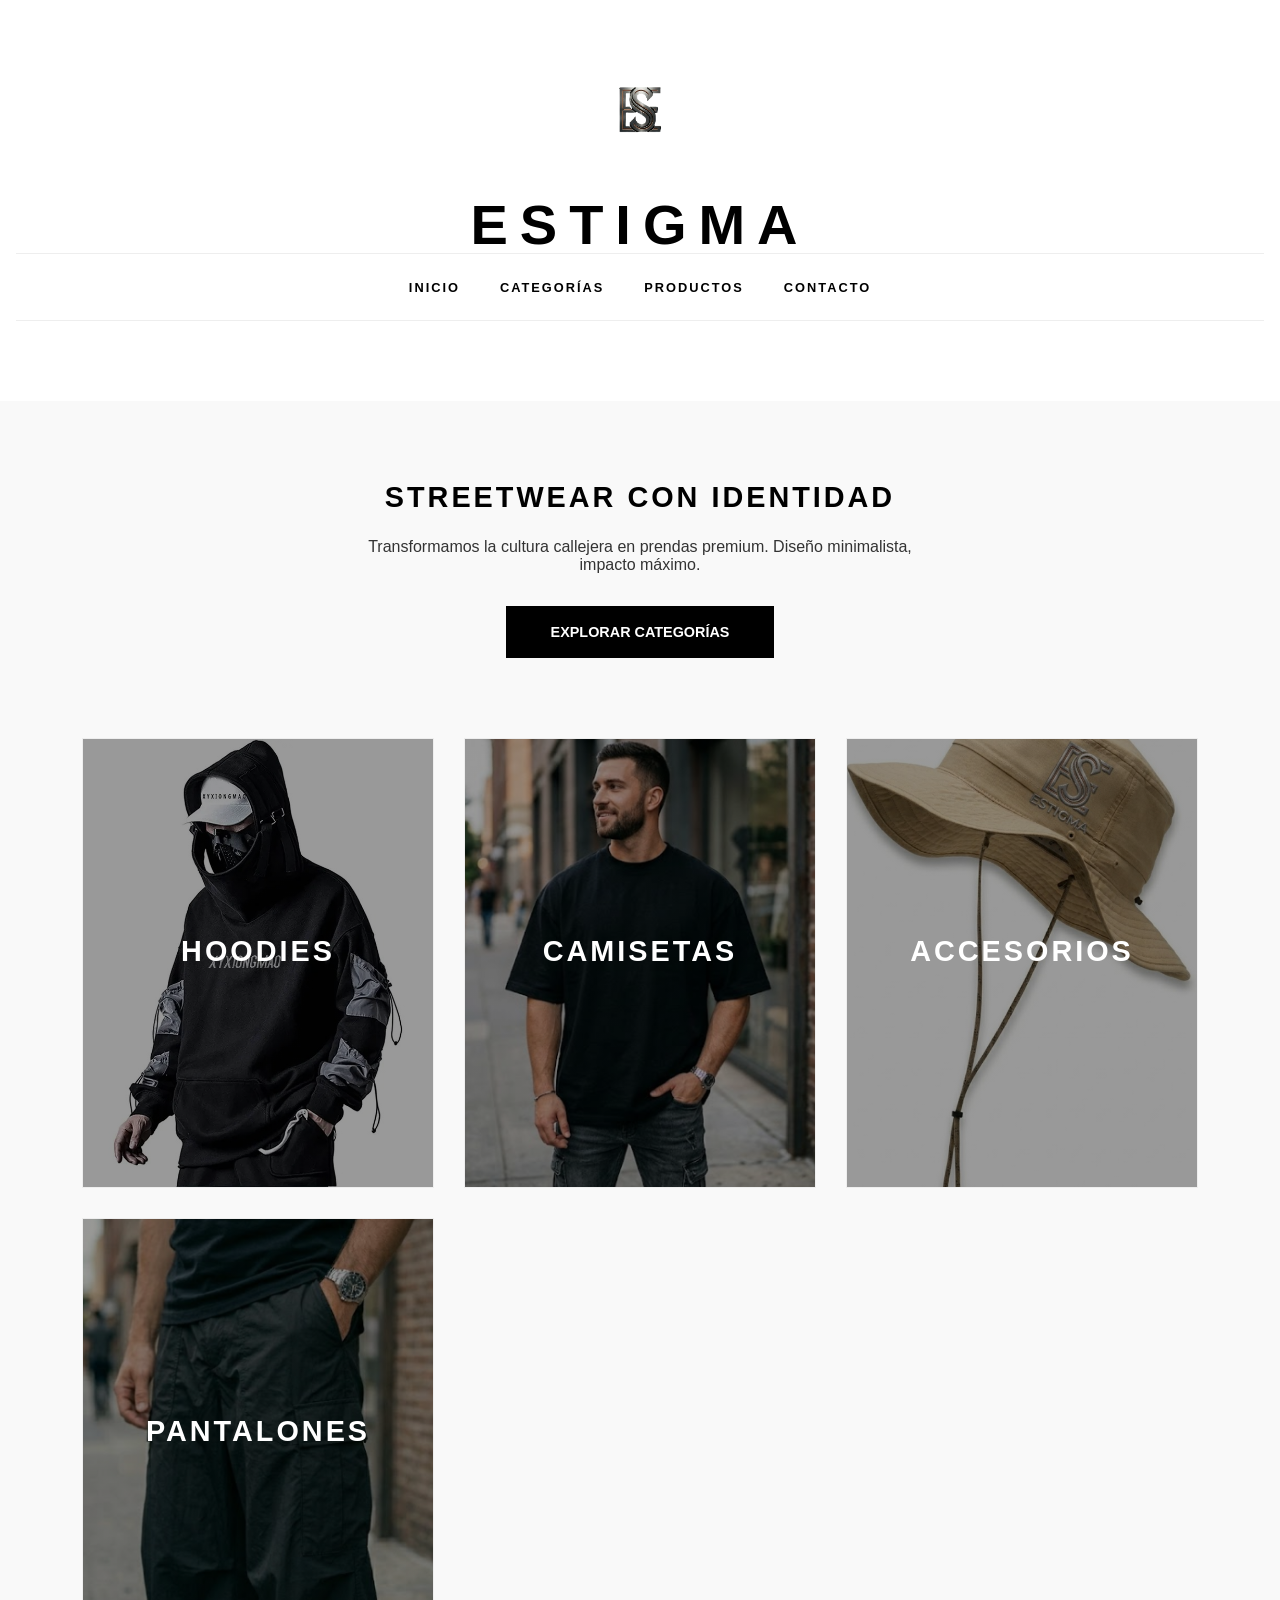
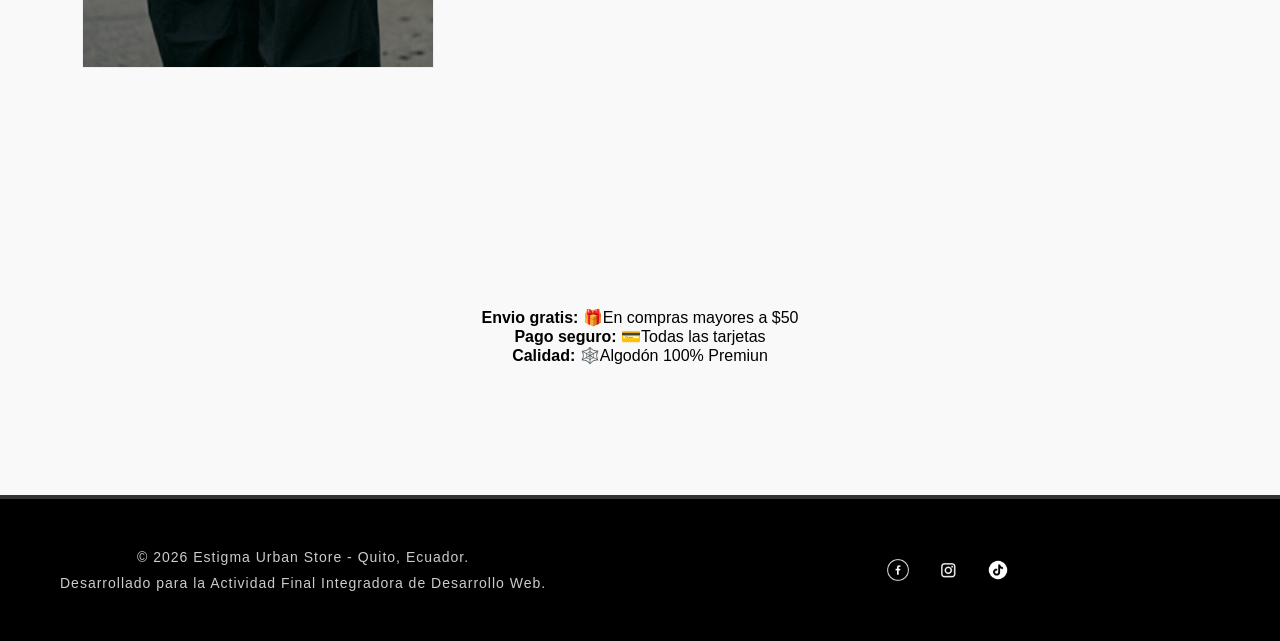
<file: index.html>
<!DOCTYPE html>
<html lang="es">

<head>
    <meta charset="UTF-8">
    <meta name="viewport" content="width=device-width, initial-scale=1.0">
    <title>Estigma | Minimal Streetwear</title>
    <link rel="stylesheet" href="assets/css/styles.css">
</head>

<body>
    <header>
        <main>
            <div class="logo-estigma">
                <img src="assets/img/banners/estigma-logo.png" alt="logo Estigma" class="logo-top">
            </div>
            <div class="header-text">
            <h1>ESTIGMA</h1>
            <nav class="nav-principal">
                <ul>
                    <li><a href="index.html">Inicio</a></li>
                    <li><a href="categorias.html">Categorías</a></li>
                    <li><a href="producto.html">Productos</a></li>
                    <li><a href="contacto.html">Contacto</a></li>
                </ul>
            </nav>
        </div>
    </header>

    <main>
       

        <section class="info-tienda">
            <article>
                <h2>Streetwear con Identidad</h2>
                <p>
                    Transformamos la cultura callejera en prendas premium.
                    Diseño minimalista, impacto máximo.
                </p>
                <nav>
                    <a href="categorias.html" class="btn-negro">Explorar Categorías</a>

                </nav>

                <section class="main-gallery">
                    <article class="category-card Banner-HODDIES">
                        <a href="producto.html#tops" class="link-categoria">
                            <h2>HOODIES</h2>
                        </a>
                    </article>

                    <article class="category-card Banner-Camisetas">
                        <a href="producto.html#tops" class="link-categoria">
                            <h2>CAMISETAS</h2>
                        </a>
                    </article>

                    <article class="category-card Banner-Accesorios">
                        <a href="producto.html#accesorios" class="link-categoria">
                            <h2>ACCESORIOS</h2>
                        </a>
                    </article>

                    <article class="category-card Banner-Pantalones">
                        <a href="producto.html#down" class="link-categoria">
                            <h2>PANTALONES</h2>
                        </a>
                    </article>
                </section>
            </article>
        </section>
        <section class="brand-values">
            <p><strong>Envio gratis: </strong>🎁En compras mayores a $50</p>
            <p><strong>Pago seguro: </strong>💳Todas las tarjetas</p>
            <p><strong>Calidad: </strong>🕸️Algodón 100% Premiun</p>
        </section>
    </main>

   <footer>
    <div class="footer-container">
        <div class="footer-info">
            <p>&copy; 2026 Estigma Urban Store - Quito, Ecuador.</p>
            <p>Desarrollado para la Actividad Final Integradora de Desarrollo Web.</p>
        </div>
        
        <div class="footer-redes">
            <img src="assets/img/banners/facebook-log.png" alt="logo facebook" class="logo-red">
            <img src="assets/img/banners/inst-logo.png" alt="logo instagram" class="logo-red">
            <img src="assets/img/banners/tiktok-log.png" alt="logo tiktok" class="logo-red">
        </div>
    </div>
</footer>
</body>

</html>
</file>
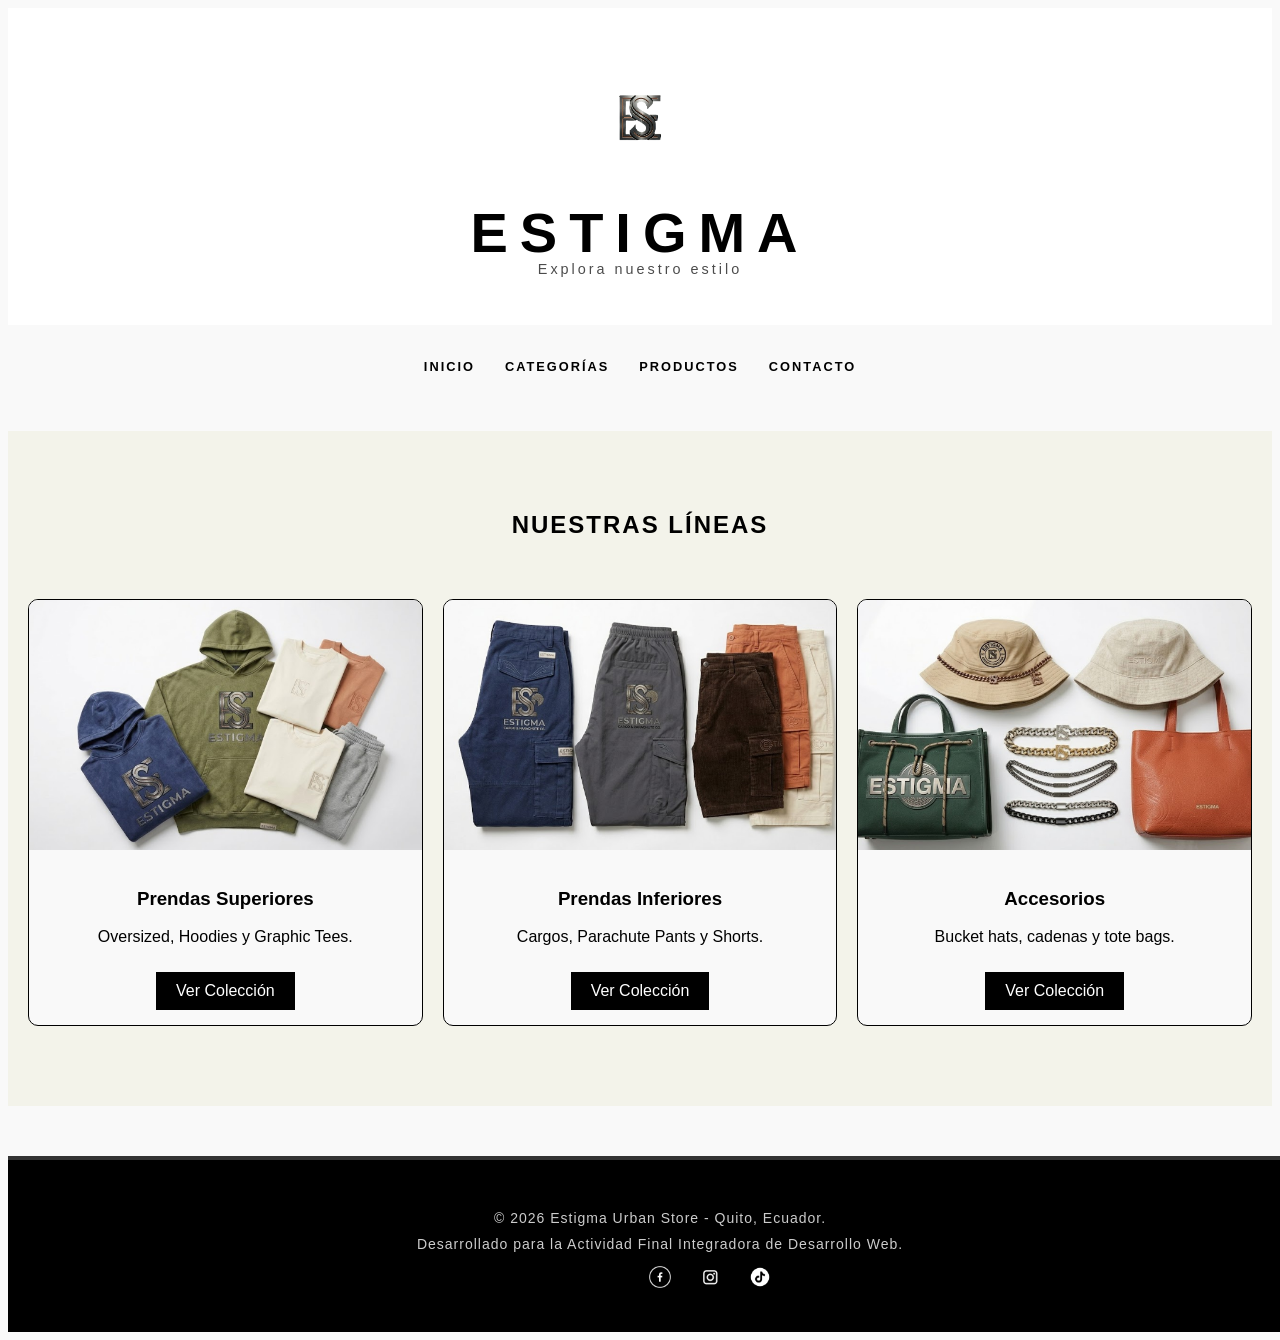
<file: categorias.html>
<!DOCTYPE html>
<html lang="en">
<head>
    <meta charset="UTF-8">
    <meta name="viewport" content="width=device-width, initial-scale=1.0">
    <title>Categorías | Estigma</title>
    <link rel="stylesheet" href="assets/css/categorias.css">
</head>
<body>
    <header>
        <div class="logo-estigma">
                <img src="assets/img/banners/estigma-logo.png" alt="logo Estigma" class="logo-top">
            </div>
            <div class="header-text">
        <h1>Estigma</h1>
        <p>Explora nuestro estilo</p>
    </header>
</div>
    <nav class="nav-principal">
        <ul>
            <li><a href="index.html">Inicio</a></li>
            <li><a href="categorias.html">Categorías</a></li>
            <li><a href="producto.html">Productos</a></li>
            <li><a href="contacto.html">Contacto</a></li>
        </ul>
    </nav>

    <main>
        <section id="categorias-section">
            <h2>Nuestras Líneas</h2>
            <div class="contenedor-categorias">
                
                <article class="categoria-card">
                    <img src="assets/img/categorias/prendas-sup.png" alt="Prendas Superiores">
                    <div class="info-categoria">
                        <h3>Prendas Superiores</h3>
                        <p>Oversized, Hoodies y Graphic Tees.</p>
                        <a href="producto.html#tops" class="btn-categoria">Ver Colección</a>
                    </div>
                </article>

                <article class="categoria-card">
                    <img src="assets/img/categorias/prendas-inf.png" alt="Prendas Inferiores">
                    <div class="info-categoria">
                        <h3>Prendas Inferiores</h3>
                        <p>Cargos, Parachute Pants y Shorts.</p>
                        <a href="producto.html#down" class="btn-categoria">Ver Colección</a>
                    </div>
                </article>

                <article class="categoria-card">
                    <img src="assets/img/categorias/accesorios.png" alt="Accesorios Urbanos">
                    <div class="info-categoria">
                        <h3>Accesorios</h3>
                        <p>Bucket hats, cadenas y tote bags.</p>
                        <a href="producto.html#accesorios" class="btn-categoria">Ver Colección</a>
                    </div>
                </article>

            </div>
        </section>
    </main>
    <footer>
    <div class="footer-container">
        <div class="footer-info">
            <p>&copy; 2026 Estigma Urban Store - Quito, Ecuador.</p>
            <p>Desarrollado para la Actividad Final Integradora de Desarrollo Web.</p>
        </div>
        
        <div class="footer-redes">
            <img src="assets/img/banners/facebook-log.png" alt="logo facebook" class="logo-red">
            <img src="assets/img/banners/inst-logo.png" alt="logo instagram" class="logo-red">
            <img src="assets/img/banners/tiktok-log.png" alt="logo tiktok" class="logo-red">
        </div>
    </div>
</footer>
</body>
</html>
</file>
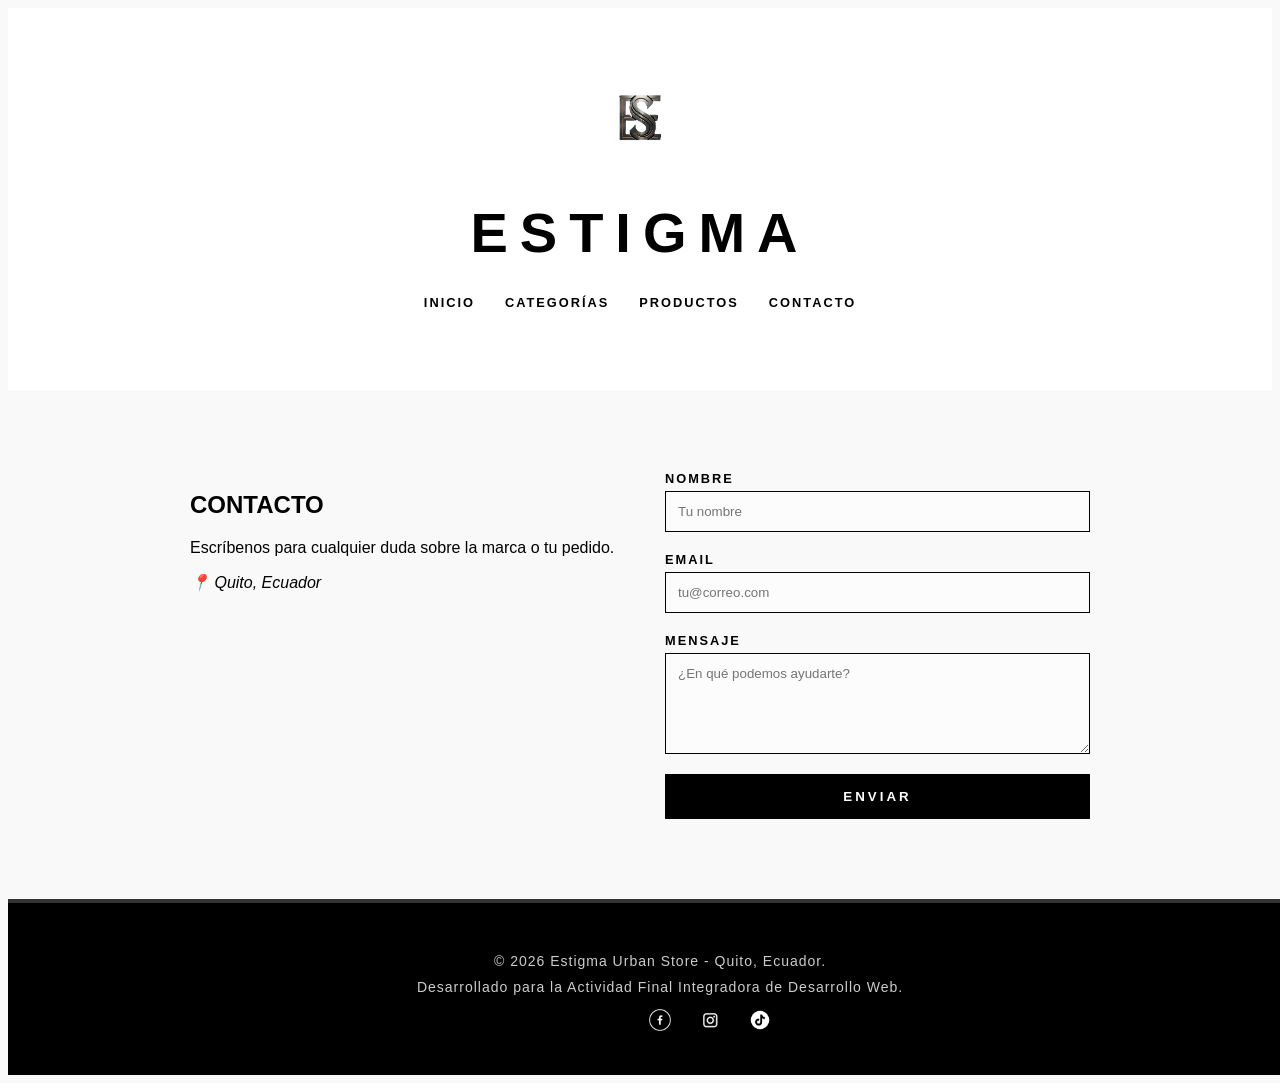
<file: contacto.html>
<!DOCTYPE html>
<html lang="es">

<head>
    <meta charset="UTF-8">
    <meta name="viewport" content="width=device-width, initial-scale=1.0">
    <title>Estigma | Minimal Streetwear</title>
    <link rel="stylesheet" href="assets/css/contactos.css">
</head>

<body>
    <header>
        <div class="logo-estigma">
            <img src="assets/img/banners/estigma-logo.png" alt="logo Estigma" class="logo-top">
        </div>
        <div class="header-text">
            <h1>ESTIGMA</h1>
            <nav class="nav-principal">
                <ul>
                    <li><a href="index.html">Inicio</a></li>
                    <li><a href="categorias.html">Categorías</a></li>
                    <li><a href="producto.html">Productos</a></li>
                    <li><a href="contacto.html">Contacto</a></li>
                </ul>
            </nav>
        </div>
    </header>

    <main class="contacto-content">
        <section class="info-texto">
            <h2>CONTACTO</h2>
            <p>Escríbenos para cualquier duda sobre la marca o tu pedido.</p>
            <address>
                <p>📍 Quito, Ecuador</p>
            </address>
        </section>

        <form id="formulario-contacto" class="formulario-estigma">
            <label for="nombre">NOMBRE</label>
            <input type="text" id="nombre" name="nombre" placeholder="Tu nombre" required>

            <label for="email">EMAIL</label>
            <input type="email" id="email" name="email" placeholder="tu@correo.com" required>

            <label for="mensaje">MENSAJE</label>
            <textarea id="mensaje" name="mensaje" rows="5" placeholder="¿En qué podemos ayudarte?" required></textarea>

            <button type="submit" class="btn-enviar">ENVIAR</button>

            <p id="mensaje-exito" style="display: none; color: green; margin-top: 10px; font-weight: bold;">
                ¡Mensaje enviado con éxito!
            </p>
        </form>
    </main>

    <footer>
    <div class="footer-container">
        <div class="footer-info">
            <p>&copy; 2026 Estigma Urban Store - Quito, Ecuador.</p>
            <p>Desarrollado para la Actividad Final Integradora de Desarrollo Web.</p>
        </div>
        
        <div class="footer-redes">
            <img src="assets/img/banners/facebook-log.png" alt="logo facebook" class="logo-red">
            <img src="assets/img/banners/inst-logo.png" alt="logo instagram" class="logo-red">
            <img src="assets/img/banners/tiktok-log.png" alt="logo tiktok" class="logo-red">
        </div>
    </div>
</footer>
</body>

</html>
</file>
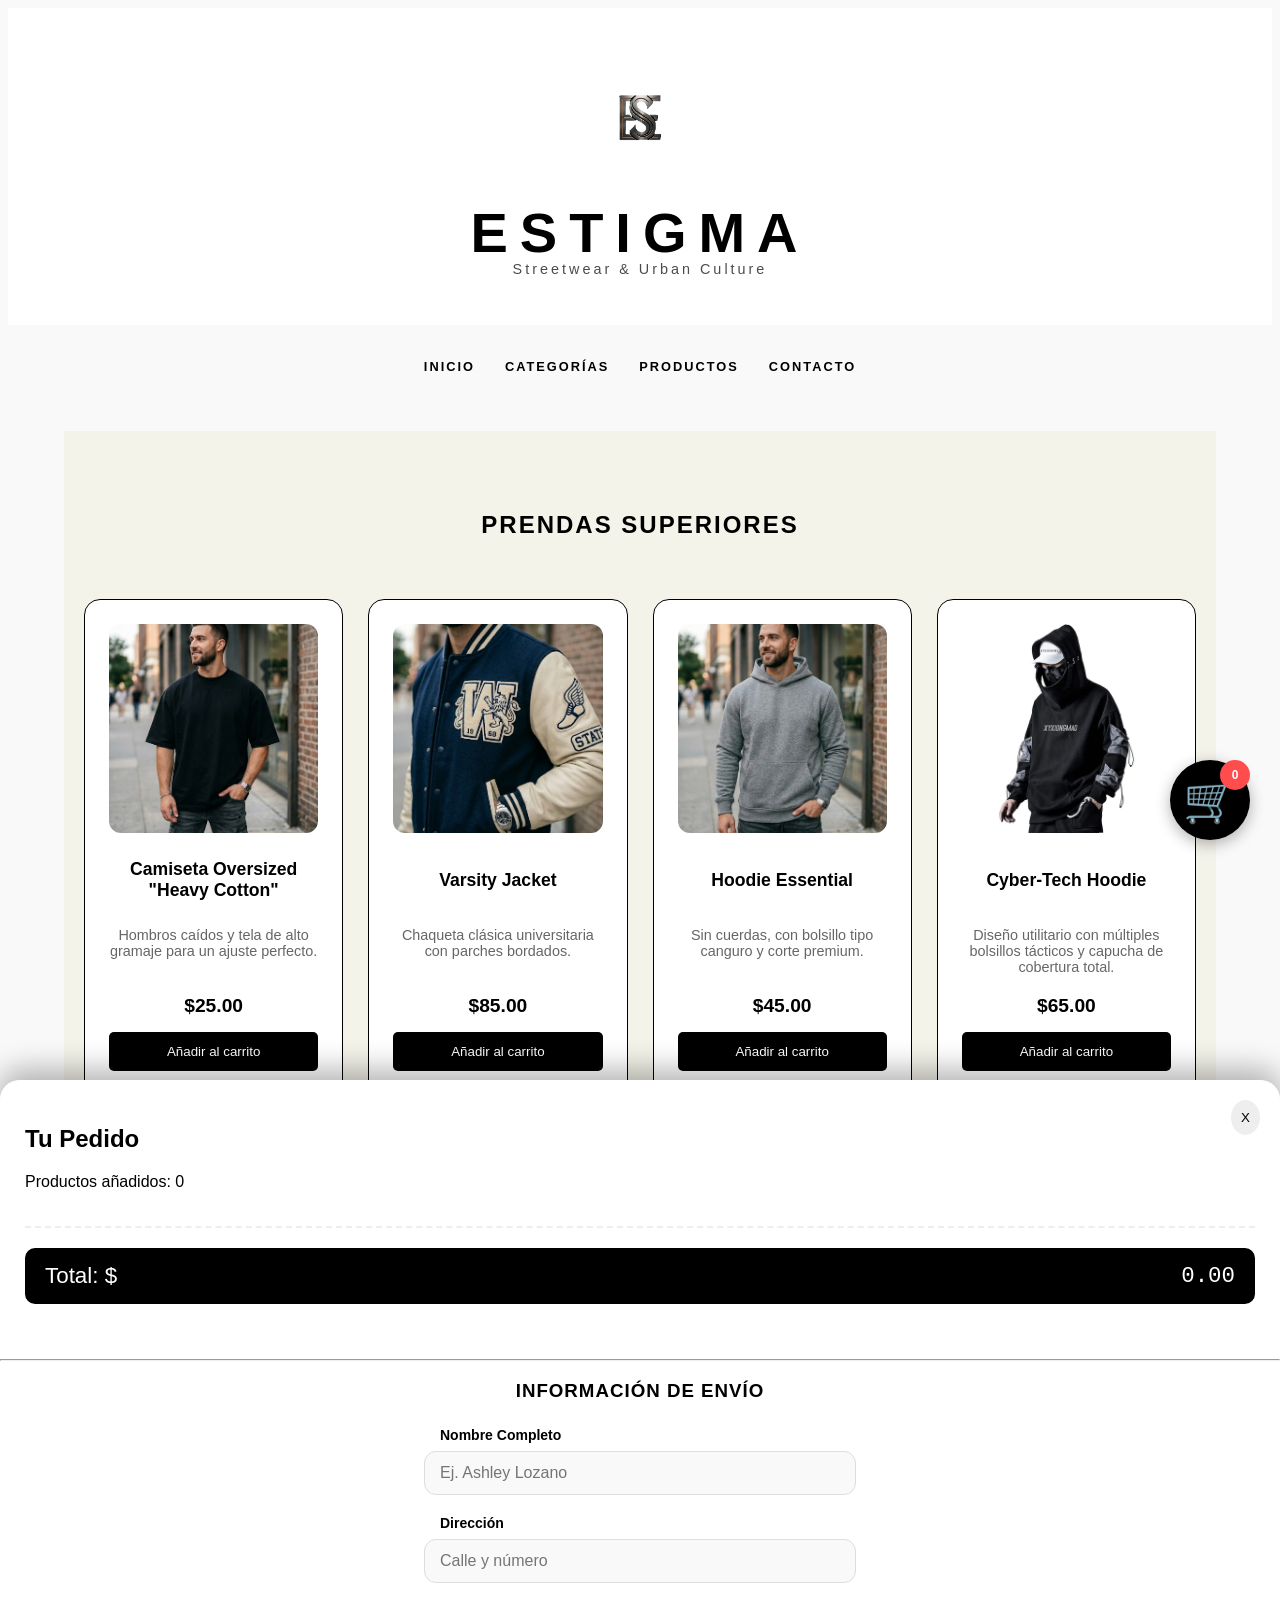
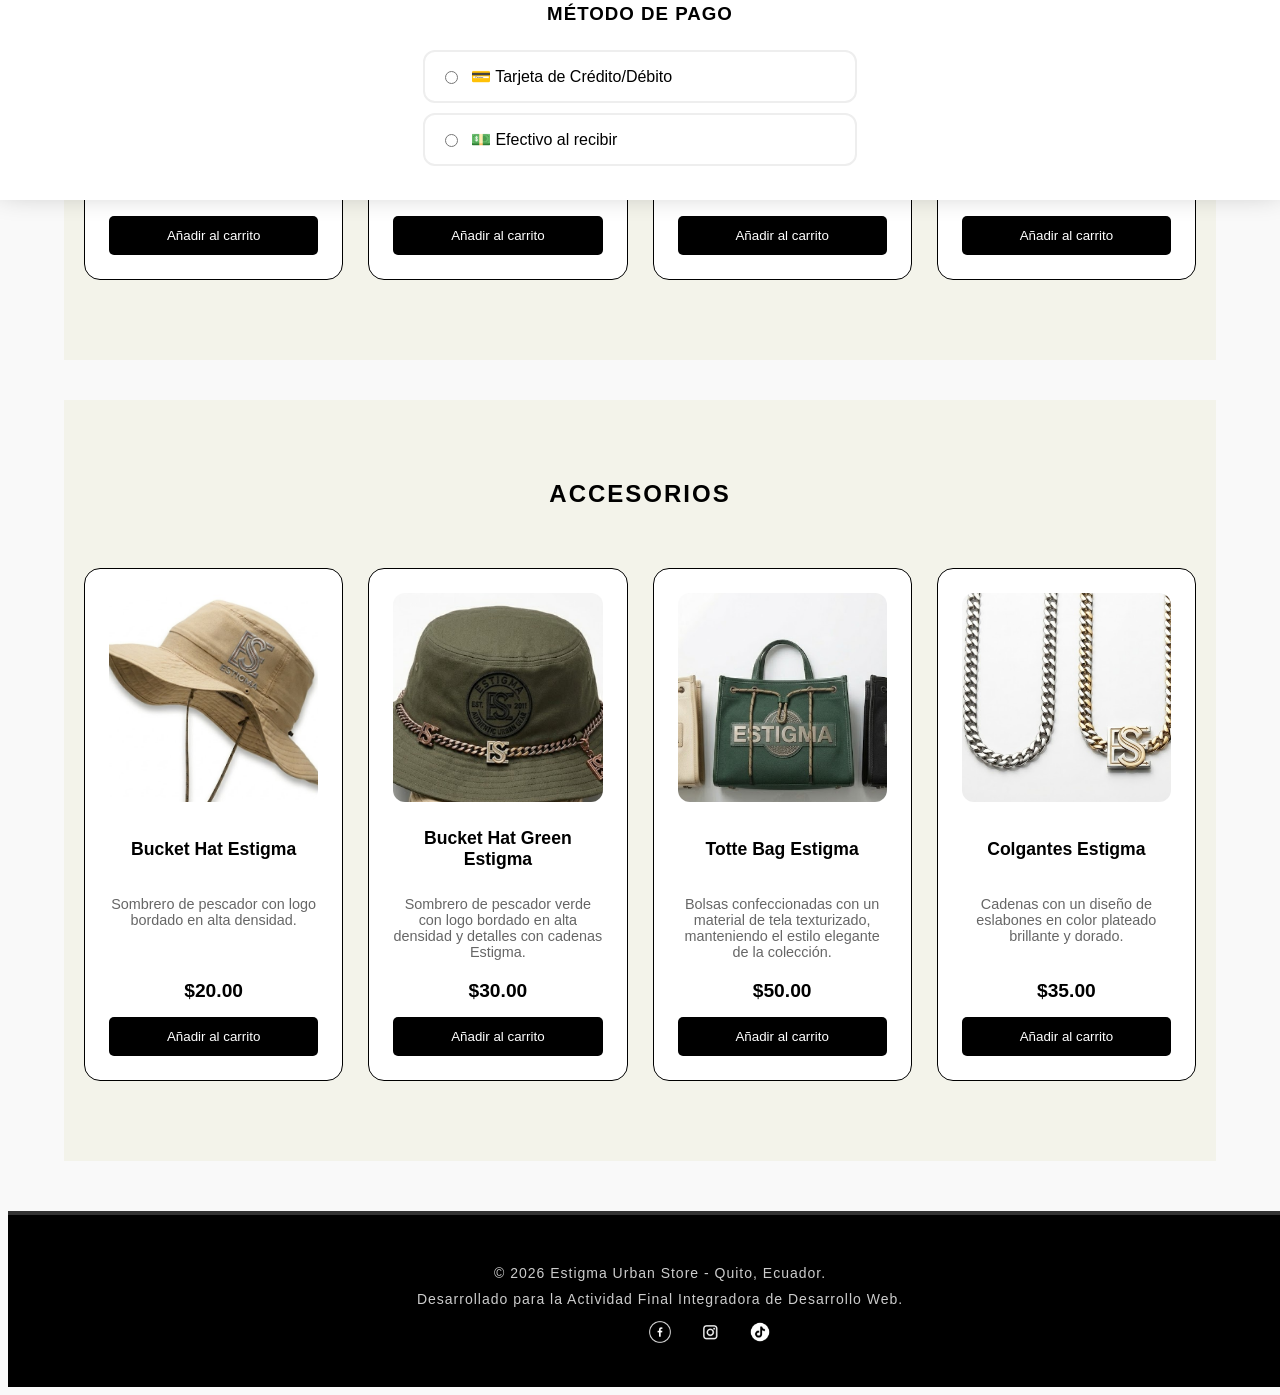
<file: producto.html>
<!DOCTYPE html>
<html lang="en">

<head>
    <meta charset="UTF-8">
    <meta name="viewport" content="width=device-width, initial-scale=1.0">
    <title>Productos | Estigma Urban Store</title>
    <link rel="stylesheet" href="assets/css/producto.css">
    <script src="assets/js/script.js"></script>
</head>

<body>
    <header>
        <div class="logo-estigma">
            <img src="assets/img/banners/estigma-logo.png" alt="logo Estigma" class="logo-top">
        </div>
        <div class="header-text">
            <h1>Estigma</h1>
            <p>Streetwear & Urban Culture</p>
        </div>
    </header>

    <nav class="nav-principal">

        <ul>
            <li><a href="index.html">Inicio</a></li>
            <li><a href="categorias.html">Categorías</a></li>
            <li><a href="producto.html">Productos</a></li>
            <li><a href="contacto.html">Contacto</a></li>
        </ul>
    </nav>

    <main>
        <section id="tops">
            <h2>Prendas Superiores</h2>
            <div class="grid-producto">

                <article class="producto">
                    <img src="assets/img/productos/camisa oversized negra.png" alt="Camiseta Oversized Negra">
                    <h3>Camiseta Oversized "Heavy Cotton"</h3>
                    <p class="descripcion">Hombros caídos y tela de alto gramaje para un ajuste perfecto.</p>
                    <span class="precio">$25.00</span>
                    <button class="btn-agregar">Añadir al carrito</button>
                </article>
                <article class="producto">
                    <img src="assets/img/productos/chaqueta uni.png" alt="Chaqueta universitaria">
                    <h3>Varsity Jacket </h3>
                    <p class="descripcion">Chaqueta clásica universitaria con parches bordados.</p>
                    <span class="precio">$85.00</span>
                    <button class="btn-agregar">Añadir al carrito</button>
                </article>

                <article class="producto">
                    <img src="assets/img/productos/sudadera gris.png" alt="Sudadera con capucha gris">
                    <h3>Hoodie Essential</h3>
                    <p class="descripcion">Sin cuerdas, con bolsillo tipo canguro y corte premium.</p>
                    <span class="precio">$45.00</span>
                    <button class="btn-agregar">Añadir al carrito</button>
                </article>
                <article class="producto">
                    <img src="assets/img/productos/hoddie.jpg" alt="Hoodie Techwear Negro">
                    <h3>Cyber-Tech Hoodie</h3>
                    <p class="descripcion">Diseño utilitario con múltiples bolsillos tácticos y capucha de cobertura
                        total.</p>
                    <span class="precio">$65.00</span>
                    <button class="btn-agregar">Añadir al carrito</button>
                </article>

            </div>
        </section>

        <section id="down">
            <h2>Prendas Inferiores</h2>
            <div class="grid-producto">
                <article class="producto">
                    <img src="assets/img/productos/pantalones anchos.png" alt="Pantalones anchos negros">
                    <h3>Parachute Pants Black</h3>
                    <p class="descripcion">Corte extra ancho y tela ligera de última tendencia.</p>
                    <span class="precio">$50.00</span>
                    <button class="btn-agregar">Añadir al carrito</button>
                </article>
                <article class="producto">
                    <img src="assets/img/productos/pantalones cargo.png" alt="Pantalones Cargo color tierra">
                    <h3>Cargo Utility "Earth"</h3>
                    <p class="descripcion">Pantalones con bolsillos laterales estructurados y tela de alta resistencia.
                    </p>
                    <span class="precio">$55.00</span>
                    <button class="btn-agregar">Añadir al carrito</button>
                </article>
                <article class="producto">
                    <img src="assets/img/productos/short-malla.png" alt="Shorts de malla urbanos">
                    <h3>Mesh Shorts "Estigma"</h3>
                    <p class="descripcion">Corte holgado tipo baloncesto con malla transpirable y bordado lateral.</p>
                    <span class="precio">$35.00</span>
                    <button class="btn-agregar">Añadir al carrito</button>
                </article>
                <article class="producto">
                    <img src="assets/img/productos/short-algo.png" alt="Shorts de algodón pesado">
                    <h3>Essential Sweat Shorts</h3>
                    <p class="descripcion">Algodón de alto gramaje con corte boxy y cintura elástica ajustable.</p>
                    <span class="precio">$38.00</span>
                    <button class="btn-agregar">Añadir al carrito</button>
                </article>


            </div>
        </section>
        <section id="accesorios">
            <h2>Accesorios </h2>
            <div class="grid-producto">
                <article class="producto">
                    <img src="assets/img/productos/hat-estigma1.png" alt="Sombrero de pescador">
                    <h3>Bucket Hat Estigma</h3>
                    <p class="descripcion">Sombrero de pescador con logo bordado en alta densidad.</p>
                    <span class="precio">$20.00</span>
                    <button class="btn-agregar">Añadir al carrito</button>
                </article>
                <article class="producto">
                    <img src="assets/img/productos/hat-verde.png" alt="Sombrero de pescador verde">
                    <h3>Bucket Hat Green Estigma</h3>
                    <p class="descripcion">Sombrero de pescador verde con logo bordado en alta densidad y detalles con
                        cadenas Estigma.</p>
                    <span class="precio">$30.00</span>
                    <button class="btn-agregar">Añadir al carrito</button>
                </article>
                <article class="producto">
                    <img src="assets/img/productos/tote-bag.png" alt="carteras estigma">
                    <h3>Totte Bag Estigma</h3>
                    <p class="descripcion">Bolsas confeccionadas con un material de tela texturizado, manteniendo el
                        estilo elegante de la colección.</p>
                    <span class="precio">$50.00</span>
                    <button class="btn-agregar">Añadir al carrito</button>
                </article>
                <article class="producto">
                    <img src="assets/img/productos/cadenas.png" alt="Cadenas">
                    <h3>Colgantes Estigma</h3>
                    <p class="descripcion">Cadenas con un diseño de eslabones en color plateado brillante y dorado.</p>
                    <span class="precio">$35.00</span>
                    <button class="btn-agregar">Añadir al carrito</button>
                </article>

            </div>
        </section>
    </main>

    <div id="carrito-panel" class="carrito-oculto">
        <div class="carrito-contenido">
            <button id="cerrar-carrito">X</button>
            <h2>Tu Pedido</h2>

            <div id="resumen-productos">
                <p>Productos añadidos: <span id="contador-items">0</span></p>
                <ul id="lista-carrito"></ul>
                <p class="total-compra">Total: $<span id="precio-total">0.00</span></p>
            </div>
        </div>

        <hr>

        <form id="form-compra">
            <h3>Información de Envío</h3>
            <div class="campo">
                <label>Nombre Completo</label>
                <input type="text" id="nombre" placeholder="Ej. Ashley Lozano" required>
                <span class="error-text">Campo obligatorio</span>
            </div>
            <div class="campo">
                <label>Dirección</label>
                <input type="text" id="direccion" placeholder="Calle y número" required>
                <span class="error-text">Campo obligatorio</span>
            </div>
            <div class="seccion-pago">
                <h3>Método de Pago</h3>
                <div class="opciones-pago">
                    <label class="radio-pago">
                        <input type="radio" name="metodo-pago" value="tarjeta" required>
                        <span>💳 Tarjeta de Crédito/Débito</span>
                    </label>
                    <label class="radio-pago">
                        <input type="radio" name="metodo-pago" value="efectivo">
                        <span>💵 Efectivo al recibir </span>
                    </label>
                </div>

                <div id="campos-tarjeta" style="display: none; margin-top: 15px;">
                    <div class="campo">
                        <input type="text" id="num-tarjeta" placeholder="0000 0000 0000 0000" maxlength="19">
                        <span class="error-text">Número de tarjeta inválido</span>
                    </div>
                    <div class="fila-input">
                        <input type="text" id="expira" placeholder="MM/AA" maxlength="5">
                        <input type="text" id="cvv" placeholder="CVV" maxlength="3">
                    </div>
                </div>
            </div>
            <button type="submit" class="btn-finalizar">Finalizar Pedido</button>
        </form>
    </div>
    </div>


    <footer>
        <div class="footer-container">
        <div class="footer-info">
            <p>&copy; 2026 Estigma Urban Store - Quito, Ecuador.</p>
            <p>Desarrollado para la Actividad Final Integradora de Desarrollo Web.</p>
        </div>
        
        <div class="footer-redes">
            <img src="assets/img/banners/facebook-log.png" alt="logo facebook" class="logo-red">
            <img src="assets/img/banners/inst-logo.png" alt="logo instagram" class="logo-red">
            <img src="assets/img/banners/tiktok-log.png" alt="logo tiktok" class="logo-red">
        </div>
    </div>
    </footer>
    <div id="modal-exito" class="modal-overlay">
        <div class="modal-content">
            <div class="icon-check">✔</div>
            <h2>¡Pedido Confirmado!</h2>
            <p id="detalle-pago-modal"></p>
            <button id="btn-cerrar-modal">Aceptar</button>
        </div>
    </div>
    <div id="carrito-flotante">
        <span class="icono-carrito">🛒</span>
        <span id="contador-flotante">0</span>
    </div>
   
</body>

</html>
</file>
<file: assets/css/styles.css>
* {
    margin: 0%;
    padding: 0%;
    box-sizing: border-box;
}

body {
    font-family: Arial, Helvetica, sans-serif;
    background-image: url('https://www.transparenttextures.com/patterns/stardust.png');
    background-color: #f9f9f9;
}

header {
    padding: 3rem 1rem;
    text-align: center;
    background-color: #ffffff;
}

header h1 {
    font-size: 3.5rem;
    letter-spacing: 12px;
    text-transform: uppercase;
    font-weight: 900;
    margin-bottom: 1rem;
}
.nav-principal {
    border-top: 1px solid #eee;
    border-bottom: 1px solid #eee;
    margin-bottom: 2rem;
}
.nav-principal  ul{
    list-style: none;
    display: flex;
    justify-content: center;
    gap: 40px;
    padding: 1.5rem 0;
}

.nav-principal a {
    text-decoration: none;
    color: #000000;
    font-weight: bold;
    text-transform: uppercase;
    font-size: 0.8rem;
    letter-spacing: 2px;
    transition: 0.3s;
}

.nav-principal a:hover {
    color: #666666;

}
.logo-estigma {
    display: flex;
    align-items: center;    /* Centra verticalmente el logo con el texto */
    justify-content: center; /* Centra todo el grupo en la pantalla */
    gap: 20px;              /* Espacio entre el logo y el nombre "ESTIGMA" */
    padding: 20px;
}
.logo-estigma:hover {
    transform: scale(1.05); /* Efecto de relieve sutil al pasar el mouse */
}
.logo-top {
    width: 200px;            /* Ajusta este tamaño según tu imagen original */
    height: auto;
    object-fit: contain;
}
.header-text h1 {
    margin: 0;
    font-size: 3.5rem;
    letter-spacing: 12px;
    text-transform: uppercase;
    line-height: 1;
}
.header-text p {
    margin: 0;
    font-size: 0.9rem;
    letter-spacing: 3px;
    opacity: 0.7;
}
.banner-img {
    display: block;
    margin-left: auto;
    margin-right: auto;
    width: auto;
    height: auto;
    display: block;
}

.info-tienda {
    padding: 80px 20px ;
    text-align: center;
}

article h2 {
    font-size: 1.8rem;
    margin-bottom: 1.5rem;
    letter-spacing: 3px;
    text-transform: uppercase;
}

article p {
    max-width: 600px;
    margin: 0 auto 2rem auto;
    color: #333333;
}

.btn-negro {
    display: inline-block;
    background-color: #000000;
    color: #ffffff;
    padding: 18px 45px;
    text-decoration: none;
    font-weight: bold;
    text-transform: uppercase;
    font-size: 0.9rem;
    transition: 0.4s;
}


.btn-negro:hover {
    background-color: #333333;
    transform: translateY(-3px);
}

section {
    padding: 80px 5%;
    text-align: center;
}

.main-gallery {
    display: grid;
    grid-template-columns: repeat(auto-fit, minmax(300px, 1fr));
    gap: 30px;
}

.category-card {
    height: 450px;
    display: flex;
    align-items: center;
    justify-content: center;
    background-size: cover;
    background-position: center;
    border: 1px solid #eee;
    transition: transform 0.3s ease;
    color: white;
    z-index: 1;
}
.Banner´{
    width: 100%;
    max-width: 300px; /* Ajusta este tamaño según prefieras */
    height: auto;
    display: block;
    margin: 0 auto 1rem; /* Lo centra y le da espacio respecto al texto de abajo */
    transition: transform 0.3s ease;

}

.Banner:hover {
    transform: scale(1.05); /* Efecto de relieve sutil al pasar el mouse */
}
.Banner-HODDIES {
    background-image: linear-gradient(rgba(0,0,0,0.4), rgba(0,0,0,0.4)), 
                      url('../img/banners/banner-hoddie.jpg');
}

.Banner-Pantalones {
    background-image: linear-gradient(rgba(0,0,0,0.4), rgba(0,0,0,0.4)), url('../img/banners/banner-pantalones.png');
}

.Banner-Accesorios {
    background-image: linear-gradient(rgba(0,0,0,0.4), rgba(0,0,0,0.4)), url('../img/banners/banner-sombrero.png');
    
}

.Banner-Camisetas {
    background-image: linear-gradient(rgba(0,0,0,0.4), rgba(0,0,0,0.4)), url('../img/banners/banner-camisa.png');
}
.link-categoria {
    display: flex;
    width: 100%;
    height: 100%;
    justify-content: center;
    align-items: center;
    text-decoration: none; /* Quita el subrayado azul de los enlaces */
    color: inherit; /* Mantiene el color blanco o el que hayas definido para el h2 */
}

.category-card {
    cursor: pointer; /* Cambia el cursor a una mano para indicar que es clicable */
    transition: transform 0.3s ease;
}

.category-card:hover {
    transform: scale(1.02); /* Un pequeño efecto de aumento al pasar el mouse */
}

/* Contenedor principal del footer */
.footer-container {
    display: flex;
    justify-content: space-between; /* Texto a la izquierda, iconos a la derecha */
    align-items: center;
    max-width: 1200px;
    margin: 0 auto;
    padding: 0 20px;
}

/* Estilo para el grupo de redes sociales */

.footer-redes {
    display: flex;
    gap: 20px; /* Espacio entre cada icono */
    width: 30px; /* Ajusta el tamaño para que no se vean gigantes como en tu captura */
    height: auto;
    filter: invert(1); /* Si tus logos son negros, esto los volverá blancos para el fondo oscuro */
    transition: transform 0.3s ease;
    display: flex; /* Activa el alineamiento horizontal */
    justify-content: space-between; /* Empuja los grupos a los extremos */
    align-items: center; /* Los centra verticalmente entre sí */
    max-width: 1200px;
    margin: 0 auto;
    padding: 0 5%;
}

.logo-red {
    width: 30px; /* Ajusta el tamaño para que no se vean gigantes como en tu captura */
    height: auto;
    filter: invert(1); /* Si tus logos son negros, esto los volverá blancos para el fondo oscuro */
    transition: transform 0.3s ease;
}

.logo-red:hover {
    transform: translateY(-5px); /* Efecto de relieve que querías */
}

footer{
    background-color: #000; /* Fondo negro para la separación */
    color: #fff;            /* Texto blanco para contraste */
    padding: 40px 20px;     /* Espacio interno arriba y abajo */
    text-align: center;     /* Centra todo el texto automáticamente */
    width: 100%;            /* Asegura que ocupe todo el ancho */
    margin-top: 50px;       /* Separa el footer del contenido de arriba */
    border-top: 4px solid #333; /* Una línea sutil para más detalle */
}
footer p {
    margin: 10px 0;         /* Espacio entre las líneas de texto */
    font-size: 14px;
    letter-spacing: 1px;    /* Estética urbana */
    opacity: 0.8;           /* Texto ligeramente más suave */
}
/* Ajuste para móviles */
@media (max-width: 768px) {
    .footer-container {
        flex-direction: column; /* Se apilan en vertical en celulares */
        gap: 20px;
        text-align: center;
    }
}
@media (max-width: 768px) {
    /* Centra el menú que se veía recargado a la izquierda */
    .nav-principal ul {
        flex-direction: column;
        align-items: center; 
        padding: 0;
    }

    /* Ajusta el logo central para que no desborde */
    .banner-img {
        width: 70%; /* Se hace más pequeño solo en móvil */
        margin: 0 auto;
    }
}
</file>
<file: assets/css/categorias.css>
/* --- Estilos Base (Escritorio) --- */
.contenedor-categorias {
    display: flex;
    justify-content: space-around;
    gap: 20px;
    padding: 20px;
    flex-wrap: wrap; /* Evita que los elementos se salgan de la pantalla */
}
body {
    font-family: Arial, Helvetica, sans-serif;
    background-image: url('https://www.transparenttextures.com/patterns/stardust.png');
    background-color: #f9f9f9;
}
header {
    padding: 3rem 1rem;
    text-align: center;
    background-color: #ffffff;
}
header h1 {
    font-size: 3.5rem;
    letter-spacing: 12px;
    text-transform: uppercase;
    font-weight: 900;
    margin-bottom: 1rem;
 }   
.nav-principal  ul{
    list-style: none;
    display: flex;
    justify-content: center;
    gap: 30px;
    padding: 1rem;
}

.nav-principal a {
    text-decoration: none;
    color: #000000;
    font-weight: bold;
    text-transform: uppercase;
    font-size: 0.8rem;
    letter-spacing: 2px;
    transition: 0.3s;
}

.nav-principal a:hover {
    color: #666666;

}
#categorias-section {
    background-color: #f3f3ea; /* Color beige claro */
    padding: 60px 0;           /* Espacio arriba y abajo del título */
    margin-top: 40px;          /* Separación del bloque anterior */
    width: 100%;
}

#categorias-section h2 {
    text-align: center;
    margin-bottom: 40px;       /* Espacio entre el título y las fotos */
    text-transform: uppercase;
    letter-spacing: 2px;
}
.categoria-card {
    flex: 1;
    min-width: 300px;
    max-width: 400px;
    border: 1px solid #000;
    border-radius: 10px;
    position: relative;
    overflow: hidden;
    background-color: #f9f9f9;
}
.categoria-card:hover{
    transform: translateY(-8px); /* Eleva la tarjeta */
    box-shadow: 0 10px 25px rgba(0, 0, 0, 0.1); /* Crea profundidad */
}
.btn-categoria:hover{
    transform: translateY(-8px); /* Eleva la tarjeta */
    box-shadow: 0 10px 25px rgba(0, 0, 0, 0.1); /* Crea profundidad */
}
.categoria-card img {
    width: 100%;
    height: 250px;
    object-fit: cover; /* Mantiene la proporción de la imagen sin deformar */
}

.info-categoria {
    padding: 15px;
    text-align: center;
}

.btn-categoria {
    display: inline-block;
    padding: 10px 20px;
    background: #000;
    color: #fff;
    text-decoration: none;
    margin-top: 10px;
}
.footer-redes {
    display: flex;
    gap: 20px; /* Espacio entre cada icono */
    width: 30px; /* Ajusta el tamaño para que no se vean gigantes como en tu captura */
    height: auto;
    filter: invert(1); /* Si tus logos son negros, esto los volverá blancos para el fondo oscuro */
    transition: transform 0.3s ease;
    display: flex; /* Activa el alineamiento horizontal */
    justify-content: space-between; /* Empuja los grupos a los extremos */
    align-items: center; /* Los centra verticalmente entre sí */
    max-width: 1200px;
    margin: 0 auto;
    padding: 0 5%;
}

.logo-red {
    width: 30px; /* Ajusta el tamaño para que no se vean gigantes como en tu captura */
    height: auto;
    filter: invert(1); /* Si tus logos son negros, esto los volverá blancos para el fondo oscuro */
    transition: transform 0.3s ease;
}

.logo-red:hover {
    transform: translateY(-5px); /* Efecto de relieve que querías */
}
footer{
    background-color: #000; /* Fondo negro para la separación */
    color: #fff;            /* Texto blanco para contraste */
    padding: 40px 20px;     /* Espacio interno arriba y abajo */
    text-align: center;     /* Centra todo el texto automáticamente */
    width: 100%;            /* Asegura que ocupe todo el ancho */
    margin-top: 50px;       /* Separa el footer del contenido de arriba */
    border-top: 4px solid #333; /* Una línea sutil para más detalle */
}
footer p {
    margin: 10px 0;         /* Espacio entre las líneas de texto */
    font-size: 14px;
    letter-spacing: 1px;    /* Estética urbana */
    opacity: 0.8;           /* Texto ligeramente más suave */
}
.logo-estigma {
    display: flex;
    align-items: center;    /* Centra verticalmente el logo con el texto */
    justify-content: center; /* Centra todo el grupo en la pantalla */
    gap: 20px;              /* Espacio entre el logo y el nombre "ESTIGMA" */
    padding: 20px;
}
.logo-estigma:hover {
    transform: scale(1.05); /* Efecto de relieve sutil al pasar el mouse */
}
.logo-top {
    width: 200px;            /* Ajusta este tamaño según tu imagen original */
    height: auto;
    object-fit: contain;
}
.header-text h1 {
    margin: 0;
    font-size: 3.5rem;
    letter-spacing: 12px;
    text-transform: uppercase;
    line-height: 1;
}
.header-text p {
    margin: 0;
    font-size: 0.9rem;
    letter-spacing: 3px;
    opacity: 0.7;
}
/* --- MEDIA QUERY PARA MÓVILES (El despliegue obligatorio) --- */
@media (max-width: 768px) {
    /* El menú ahora se apila verticalmente para que no se desborde */
    nav ul {
        display: flex;
        flex-direction: column;
        align-items: center;
        padding: 0;
    }

    nav ul li {
        margin: 10px 0;
    }

    /* Las tarjetas de categorías ocupan todo el ancho en celulares */
    .categoria-card {
        min-width: 90%; 
        margin: 10px auto;
    }

    /* Evitamos desbordamiento horizontal global */
    body {
        overflow-x: hidden;
    }
}
</file>
<file: assets/css/contactos.css>
/* Layout de la página de contacto */
body {
    font-family: Arial, Helvetica, sans-serif;
    background-image: url('https://www.transparenttextures.com/patterns/stardust.png');
    background-color: #f9f9f9;
}
header {
    padding: 3rem 1rem;
    text-align: center;
    background-color: #ffffff;
}
header h1 {
    font-size: 3.5rem;
    letter-spacing: 12px;
    text-transform: uppercase;
    font-weight: 900;
    margin-bottom: 1rem;
 }   
.nav-principal  ul{
    list-style: none;
    display: flex;
    justify-content: center;
    gap: 30px;
    padding: 1rem;
}

.nav-principal a {
    text-decoration: none;
    color: #000000;
    font-weight: bold;
    text-transform: uppercase;
    font-size: 0.8rem;
    letter-spacing: 2px;
    transition: 0.3s;
}

.nav-principal a:hover {
    color: #666666;

}
.contacto-content {
    max-width: 900px;
    margin: 60px auto;
    display: grid;
    grid-template-columns: 1fr 1fr;
    gap: 50px;
    padding: 20px;
}

/* Estilo del Formulario */
.formulario-estigma {
    display: flex;
    flex-direction: column;
}

.formulario-estigma label {
    font-size: 0.8rem;
    font-weight: bold;
    letter-spacing: 2px;
    margin-bottom: 5px;
}

.formulario-estigma input, 
.formulario-estigma textarea {
    padding: 12px;
    margin-bottom: 20px;
    border: 1px solid #000;
    background: rgba(255, 255, 255, 0.6);
    font-family: inherit;
    outline: none;
    transition: 0.3s;
}

/* Efecto cuando el usuario hace clic (Focus) */
.formulario-estigma input:focus, 
.formulario-estigma textarea:focus {
    border-color: #666;
    background: #fff;
}

.btn-enviar {
    background: #000;
    color: #fff;
    padding: 15px;
    border: none;
    font-weight: bold;
    letter-spacing: 3px;
    cursor: pointer;
}

.btn-enviar:hover {
    background: #333;
}
.footer-redes {
    display: flex;
    gap: 20px; /* Espacio entre cada icono */
    width: 30px; /* Ajusta el tamaño para que no se vean gigantes como en tu captura */
    height: auto;
    filter: invert(1); /* Si tus logos son negros, esto los volverá blancos para el fondo oscuro */
    transition: transform 0.3s ease;
    display: flex; /* Activa el alineamiento horizontal */
    justify-content: space-between; /* Empuja los grupos a los extremos */
    align-items: center; /* Los centra verticalmente entre sí */
    max-width: 1200px;
    margin: 0 auto;
    padding: 0 5%;
}

.logo-red {
    width: 30px; /* Ajusta el tamaño para que no se vean gigantes como en tu captura */
    height: auto;
    filter: invert(1); /* Si tus logos son negros, esto los volverá blancos para el fondo oscuro */
    transition: transform 0.3s ease;
}

.logo-red:hover {
    transform: translateY(-5px); /* Efecto de relieve que querías */
}
footer{
    background-color: #000; /* Fondo negro para la separación */
    color: #fff;            /* Texto blanco para contraste */
    padding: 40px 20px;     /* Espacio interno arriba y abajo */
    text-align: center;     /* Centra todo el texto automáticamente */
    width: 100%;            /* Asegura que ocupe todo el ancho */
    margin-top: 50px;       /* Separa el footer del contenido de arriba */
    border-top: 4px solid #333; /* Una línea sutil para más detalle */
}
footer p {
    margin: 10px 0;         /* Espacio entre las líneas de texto */
    font-size: 14px;
    letter-spacing: 1px;    /* Estética urbana */
    opacity: 0.8;           /* Texto ligeramente más suave */
}
.logo-estigma {
    display: flex;
    align-items: center;    /* Centra verticalmente el logo con el texto */
    justify-content: center; /* Centra todo el grupo en la pantalla */
    gap: 20px;              /* Espacio entre el logo y el nombre "ESTIGMA" */
    padding: 20px;
}
.logo-estigma:hover {
    transform: scale(1.05); /* Efecto de relieve sutil al pasar el mouse */
}
.logo-top {
    width: 200px;            /* Ajusta este tamaño según tu imagen original */
    height: auto;
    object-fit: contain;
}
.header-text h1 {
    margin: 0;
    font-size: 3.5rem;
    letter-spacing: 12px;
    text-transform: uppercase;
    line-height: 1;
}
.header-text p {
    margin: 0;
    font-size: 0.9rem;
    letter-spacing: 3px;
    opacity: 0.7;
}
@media (max-width: 768px) {
    .contacto-content {
        display: flex;
        flex-direction: column; /* Ponemos la info arriba y el formulario abajo */
        padding: 20px;
    }

    .info-texto, .formulario-estigma {
        width: 100%; /* Que ocupen todo el ancho disponible */
        text-align: center; /* Centramos el texto para mantener la estética */
    }

    .formulario-estigma input, 
    .formulario-estigma textarea {
        margin-bottom: 20px; /* Damos aire entre campos */
    }
}
</file>
<file: assets/css/producto.css>
/* Aplicar a TODOS los contenedores de productos */
.grid-producto, .grid-productos {
    display: grid;
    grid-template-columns: repeat(auto-fit, minmax(250px, 1fr));
    gap: 25px;
    padding: 20px;
    align-items: stretch; /* Estira las tarjetas al mismo alto */
    
}
.logo-estigma {
    display: flex;
    align-items: center;    /* Centra verticalmente el logo con el texto */
    justify-content: center; /* Centra todo el grupo en la pantalla */
    gap: 20px;              /* Espacio entre el logo y el nombre "ESTIGMA" */
    padding: 20px;
}
.logo-estigma:hover {
    transform: scale(1.05); /* Efecto de relieve sutil al pasar el mouse */
}
.logo-top {
    width: 200px;            /* Ajusta este tamaño según tu imagen original */
    height: auto;
    object-fit: contain;
}
.header-text h1 {
    margin: 0;
    font-size: 3.5rem;
    letter-spacing: 12px;
    text-transform: uppercase;
    line-height: 1;
}
.header-text p {
    margin: 0;
    font-size: 0.9rem;
    letter-spacing: 3px;
    opacity: 0.7;
}
.producto {
    display: flex;
    flex-direction: column;
    border: 0.1rem solid #000;
    padding: 1.5rem;
    text-align: center;
    border-radius: 1rem;
    flex-direction: column;
    height: auto; /* Deja que la tarjeta crezca según su contenido */
    position: relative;
    z-index: 1;
    background-color: #fff;
    transition: all 0.3s ease;
    
}

/* Forzar que TODAS las imágenes midan lo mismo */
.producto img {
    width: 100%;
    aspect-ratio: 1 / 1; /* Esto las hace perfectamente cuadradas */
    object-fit: cover;   /* Corta la imagen para llenar el cuadro sin estirarse */
    border-radius: 12px;
    margin-bottom: 15px;
    background-color: #f0f0f0; /* Fondo sutil por si la imagen tiene transparencias */
    display: block;
}

.producto h3 {
    font-size: 1.1rem;
    margin: 10px 0;
    min-height: 2.5em; /* Espacio para títulos de 2 líneas */
    display: flex;
    align-items: center;
    justify-content: center;
}

.producto .descripcion {
    flex-grow: 1; /* Rellena el espacio para que el botón baje */
    font-size: 0.9rem;
    color: #666;
    margin-bottom: 20px;
}

.producto .precio {
    font-weight: bold;
    font-size: 1.2rem;
    margin-bottom: 15px;
    display: block;
}

.producto button {
    margin-top: auto; /* Empuja el botón al final */
    background-color: #000;
    color: #fff;
    border: none;
    padding: 12px;
    cursor: pointer;
    border-radius: 5px;
}
.producto:hover{
    transform: translateY(-8px); /* Eleva la tarjeta */
    box-shadow: 0 10px 25px rgba(0, 0, 0, 0.1); /* Crea profundidad */
}
#accesorios {
    display: block;
    clear: both; /* Evita que se encimen si hay elementos flotantes */
    position: relative;
    background-color: #f3f3ea; /* Color beige claro */
    padding: 60px 0;           /* Espacio arriba y abajo del título */
    margin-top: 40px;          /* Separación del bloque anterior */
    width: 100%;
}

#accesorios h2 {
    text-align: center;
    margin-bottom: 40px;       /* Espacio entre el título y las fotos */
    text-transform: uppercase;
    letter-spacing: 2px;
}
#tops {
    display: block;
    clear: both; /* Evita que se encimen si hay elementos flotantes */
    position: relative;
    background-color: #f3f3ea; /* Color beige claro */
    padding: 60px 0;           /* Espacio arriba y abajo del título */
    margin-top: 40px;          /* Separación del bloque anterior */
    width: 100%;
}

#tops h2 {
    text-align: center;
    margin-bottom: 40px;       /* Espacio entre el título y las fotos */
    text-transform: uppercase;
    letter-spacing: 2px;
}
#down {
    display: block;
    clear: both; /* Evita que se encimen si hay elementos flotantes */
    position: relative;
    background-color: #f3f3ea; /* Color beige claro */
    padding: 60px 0;           /* Espacio arriba y abajo del título */
    margin-top: 40px;          /* Separación del bloque anterior */
    width: 100%;
}

#down h2 {
    text-align: center;
    margin-bottom: 40px;       /* Espacio entre el título y las fotos */
    text-transform: uppercase;
    letter-spacing: 2px;
}
body {
    font-family: Arial, Helvetica, sans-serif;
    background-image: url('https://www.transparenttextures.com/patterns/stardust.png');
    background-color: #f9f9f9;
}
header {
    padding: 3rem 1rem;
    text-align: center;
    background-color: #ffffff;
}
header h1 {
    font-size: 3.5rem;
    letter-spacing: 12px;
    text-transform: uppercase;
    font-weight: 900;
    margin-bottom: 1rem;
 }   
.nav-principal  ul{
    list-style: none;
    display: flex;
    justify-content: center;
    gap: 30px;
    padding: 1rem;
}

.nav-principal a {
    text-decoration: none;
    color: #000000;
    font-weight: bold;
    text-transform: uppercase;
    font-size: 0.8rem;
    letter-spacing: 2px;
    transition: 0.3s;
}

.nav-principal a:hover {
    color: #666666;

}
/* Panel base oculto abajo */
#carrito-panel {
    position: fixed;
    bottom: -100%; /* Escondido abajo */
    left: 0;
    width: 100%;
    height: 80%; /* Ocupa gran parte de la pantalla */
    background: white;
    box-shadow: 0 -10px 30px rgba(0,0,0,0.3);
    transition: bottom 0.5s ease;
    z-index: 9999;
    border-radius: 20px 20px 0 0;
    overflow-y: auto;
}

/* Clase para mostrarlo */
#carrito-panel.activo {
    bottom: 0;
}

.carrito-contenido {
    padding: 25px;
    position: relative;
}

#cerrar-carrito {
    position: absolute;
    right: 20px;
    top: 20px;
    background: #eee;
    border: none;
    border-radius: 50%;
    padding: 10px;
    cursor: pointer;
}

/* Estilos de validación en rojo */
.campo input.invalido {
    border: 2px solid #ff4d4d;
}

.error-text {
    color: #ff4d4d;
    font-size: 12px;
    display: none;
}

.campo input.invalido + .error-text {
    display: block;
}

.btn-finalizar {
    width: 100%;
    background: black;
    color: white;
    padding: 15px;
    border: none;
    border-radius: 10px;
    font-weight: bold;
    margin-top: 20px;
}
.btn-agregar:hover{
    transform: translateY(-8px); /* Eleva la tarjeta */
    box-shadow: 0 10px 25px rgba(0, 0, 0, 0.1); /* Crea profundidad */
}
.opciones-pago {
    display: flex;
    flex-direction: column;
    gap: 10px;
    margin-bottom: 20px;
}

.radio-pago {
    border: 2px solid #eee;
    padding: 15px;
    border-radius: 12px;
    cursor: pointer;
    display: flex;
    align-items: center;
    gap: 10px;
    transition: 0.3s;
}

.radio-pago:has(input:checked) {
    border-color: #000;
    background-color: #f8f8f8;
}

.fila-input {
    justify-content: center; /* Centra la fila de tarjeta */
    width: 90%;
    max-width: 400px;
    margin: 10px auto;
}

.fila-input input {
    width: 48%; /* Divide el espacio entre los dos */
    text-align: center;
}
.modal-overlay {
    position: fixed;
    top: 0; left: 0;
    width: 100%; height: 100%;
    background: rgba(0, 0, 0, 0.7); /* Fondo oscuro */
    display: none; /* Escondido por defecto */
    display: none;
    justify-content: center;
    align-items: center;
    z-index: 2000;
}

.modal-content {
    background: white;
    padding: 30px;
    border-radius: 20px;
    text-align: center;
    width: 90%;
    max-width: 400px;
    animation: aparecer 0.3s ease;
}

@keyframes aparecer {
    from { transform: scale(0.8); opacity: 0; }
    to { transform: scale(1); opacity: 1; }
}

.icon-check {
    font-size: 50px;
    color: #27ae60;
    margin-bottom: 10px;
}

#btn-cerrar-modal {
    margin-top: 20px;
    padding: 10px 30px;
    background: black;
    color: white;
    border: none;
    border-radius: 8px;
    cursor: pointer;
}
.total-compra {
    display: flex;
    justify-content: space-between;
    align-items: center;
    font-size: 1.4rem;
    background: #000;
    color: #fff;
    padding: 15px 20px;
    border-radius: 10px;
    margin-top: 20px;
}

#precio-total {
    color: #fff; /* Cambiamos a blanco porque el fondo es negro */
    font-family: 'Courier New', Courier, monospace;
}
#carrito-flotante {
    position: fixed;
    bottom: 60px;
    right: 30px;
    width: 80px;
    height: 80px;
    background-color: #000; /* Negro para combinar con Estigma */
    color: white;
    border-radius: 50%;
    display: flex;
    justify-content: center;
    align-items: center;
    font-size: 44px;
    cursor: pointer;
    box-shadow: 0 4px 15px rgba(0,0,0,0.3);
    z-index: 900; /* Por debajo del panel pero encima de los productos */
    transition: transform 0.3s ease;
}

#carrito-flotante:hover {
    transform: scale(1.1);
}

#contador-flotante {
    position: absolute;
    top: 0;
    right: 0;
    background: #ff4d4d; /* Rojo para que resalte */
    color: white;
    font-size: 12px;
    width: 30px;
    height: 30px;
    border-radius: 50%;
    display: flex;
    justify-content: center;
    align-items: center;
    font-weight: bold;
}
/* Contenedor de cada campo (Nombre, Dirección, etc.) */
.campo {
    margin-bottom: 20px;
    display: flex;
    flex-direction: column;
    align-items: center; /* Centra el contenido internamente */
}

.campo label {
    font-weight: bold;
    margin-bottom: 8px;
    width: 90%; /* Alinea el texto con el ancho del input */
    max-width: 400px;
    text-align: left;
    font-size: 14px;
}

/* Diseño de los cuadros de texto (Inputs) */
.campo input {
    width: 90%;
    max-width: 400px;
    padding: 12px 15px;
    border: 1px solid #ddd; /* El bordesito sutil */
    border-radius: 12px;    /* Bordes redondeados */
    font-size: 16px;
    transition: all 0.3s ease;
    outline: none;
    background-color: #f9f9f9;
}

/* Efecto al hacer clic en el campo */
.campo input:focus {
    border-color: #000;
    background-color: #fff;
    box-shadow: 0 0 8px rgba(0,0,0,0.1);
}
#form-compra {
    max-width: 500px;
    margin: 0 auto; /* Centra todo el formulario en el panel */
    padding-bottom: 40px;
}

#form-compra h3 {
    text-align: center;
    margin-bottom: 25px;
    text-transform: uppercase;
    letter-spacing: 1px;
}

/* Ajuste para que los botones de pago también estén centrados */
.opciones-pago {
    align-items: center;
}

.radio-pago {
    width: 90%;
    max-width: 400px;
}
/* Contenedor de la lista */
#lista-carrito {
    list-style: none;
    padding: 0;
    margin: 20px 0;
    border-bottom: 2px dashed #eee; /* Efecto de ticket cortado */
    padding-bottom: 15px;
}

/* Cada fila de producto */
.item-carrito {
    display: flex;
    justify-content: space-between;
    align-items: center;
    padding: 10px 5px;
    border-bottom: 1px solid #f5f5f5;
    transition: background 0.3s;
}

.item-carrito:hover {
    background-color: #fafafa;
}

/* Nombre del producto */
.item-nombre {
    font-weight: 500;
    color: #333;
    font-size: 15px;
    position: relative;
    padding-left: 15px;
}

/* Pequeño detalle decorativo antes del nombre */
.item-nombre::before {
    content: '•';
    position: absolute;
    left: 0;
    color: #000;
}

/* Precio del producto */
.item-precio {
    font-family: 'Courier New', Courier, monospace; /* Fuente tipo recibo */
    font-weight: bold;
    color: #27ae60;
}
.footer-redes {
    display: flex;
    gap: 20px; /* Espacio entre cada icono */
    width: 30px; /* Ajusta el tamaño para que no se vean gigantes como en tu captura */
    height: auto;
    filter: invert(1); /* Si tus logos son negros, esto los volverá blancos para el fondo oscuro */
    transition: transform 0.3s ease;
    display: flex; /* Activa el alineamiento horizontal */
    justify-content: space-between; /* Empuja los grupos a los extremos */
    align-items: center; /* Los centra verticalmente entre sí */
    max-width: 1200px;
    margin: 0 auto;
    padding: 0 5%;
}

.logo-red {
    width: 30px; /* Ajusta el tamaño para que no se vean gigantes como en tu captura */
    height: auto;
    filter: invert(1); /* Si tus logos son negros, esto los volverá blancos para el fondo oscuro */
    transition: transform 0.3s ease;
}

.logo-red:hover {
    transform: translateY(-5px); /* Efecto de relieve que querías */
}
footer{
    background-color: #000; /* Fondo negro para la separación */
    color: #fff;            /* Texto blanco para contraste */
    padding: 40px 20px;     /* Espacio interno arriba y abajo */
    text-align: center;     /* Centra todo el texto automáticamente */
    width: 100%;            /* Asegura que ocupe todo el ancho */
    margin-top: 50px;       /* Separa el footer del contenido de arriba */
    border-top: 4px solid #333; /* Una línea sutil para más detalle */
}
footer p {
    margin: 10px 0;         /* Espacio entre las líneas de texto */
    font-size: 14px;
    letter-spacing: 1px;    /* Estética urbana */
    opacity: 0.8;           /* Texto ligeramente más suave */
}

main {
    max-width: 90vw; /* Usa el 90% del ancho de la ventana */
    margin: 0 auto;
}
@media (max-width: 768px) {
    /* 1. Ajuste del Menú de Navegación */
    /* Usamos 'nav ul' para que afecte a tu lista de enlaces directamente */
    nav ul {
        display: flex;
        flex-direction: column;
        align-items: center; 
        padding: 0;
        list-style: none; /* Quita los puntos de la lista si los tiene */
    }

    nav ul li {
        margin: 10px 0; /* Espaciado entre botones en móvil */
    }

    /* 2. Ajuste del Banner/Logo */
    header img, .banner-img {
        width: 80%; /* Un poco más grande para que se lea bien en móvil */
        max-width: 300px;
        height: auto;
        display: block;
        margin: 0 auto;
    }

    /* 3. Ajuste de los Productos */
    /* En pantallas muy pequeñas (como un iPhone SE), bajamos el min-width */
    .grid-producto {
        display: grid !important;
    grid-template-columns: repeat(auto-fit, minmax(320px, 1fr));
    gap: 2rem;
    padding: 40px 20px;
    max-width: 1200px;
    margin: 0 auto;
    align-items: start; /* Evita que las tarjetas se estiren raro */
}

    /* 4. Evitar desbordamiento horizontal (Crucial para la nota) */
    body, html {
        overflow-x: hidden;
        width: 100%;
    }
}
</file>
